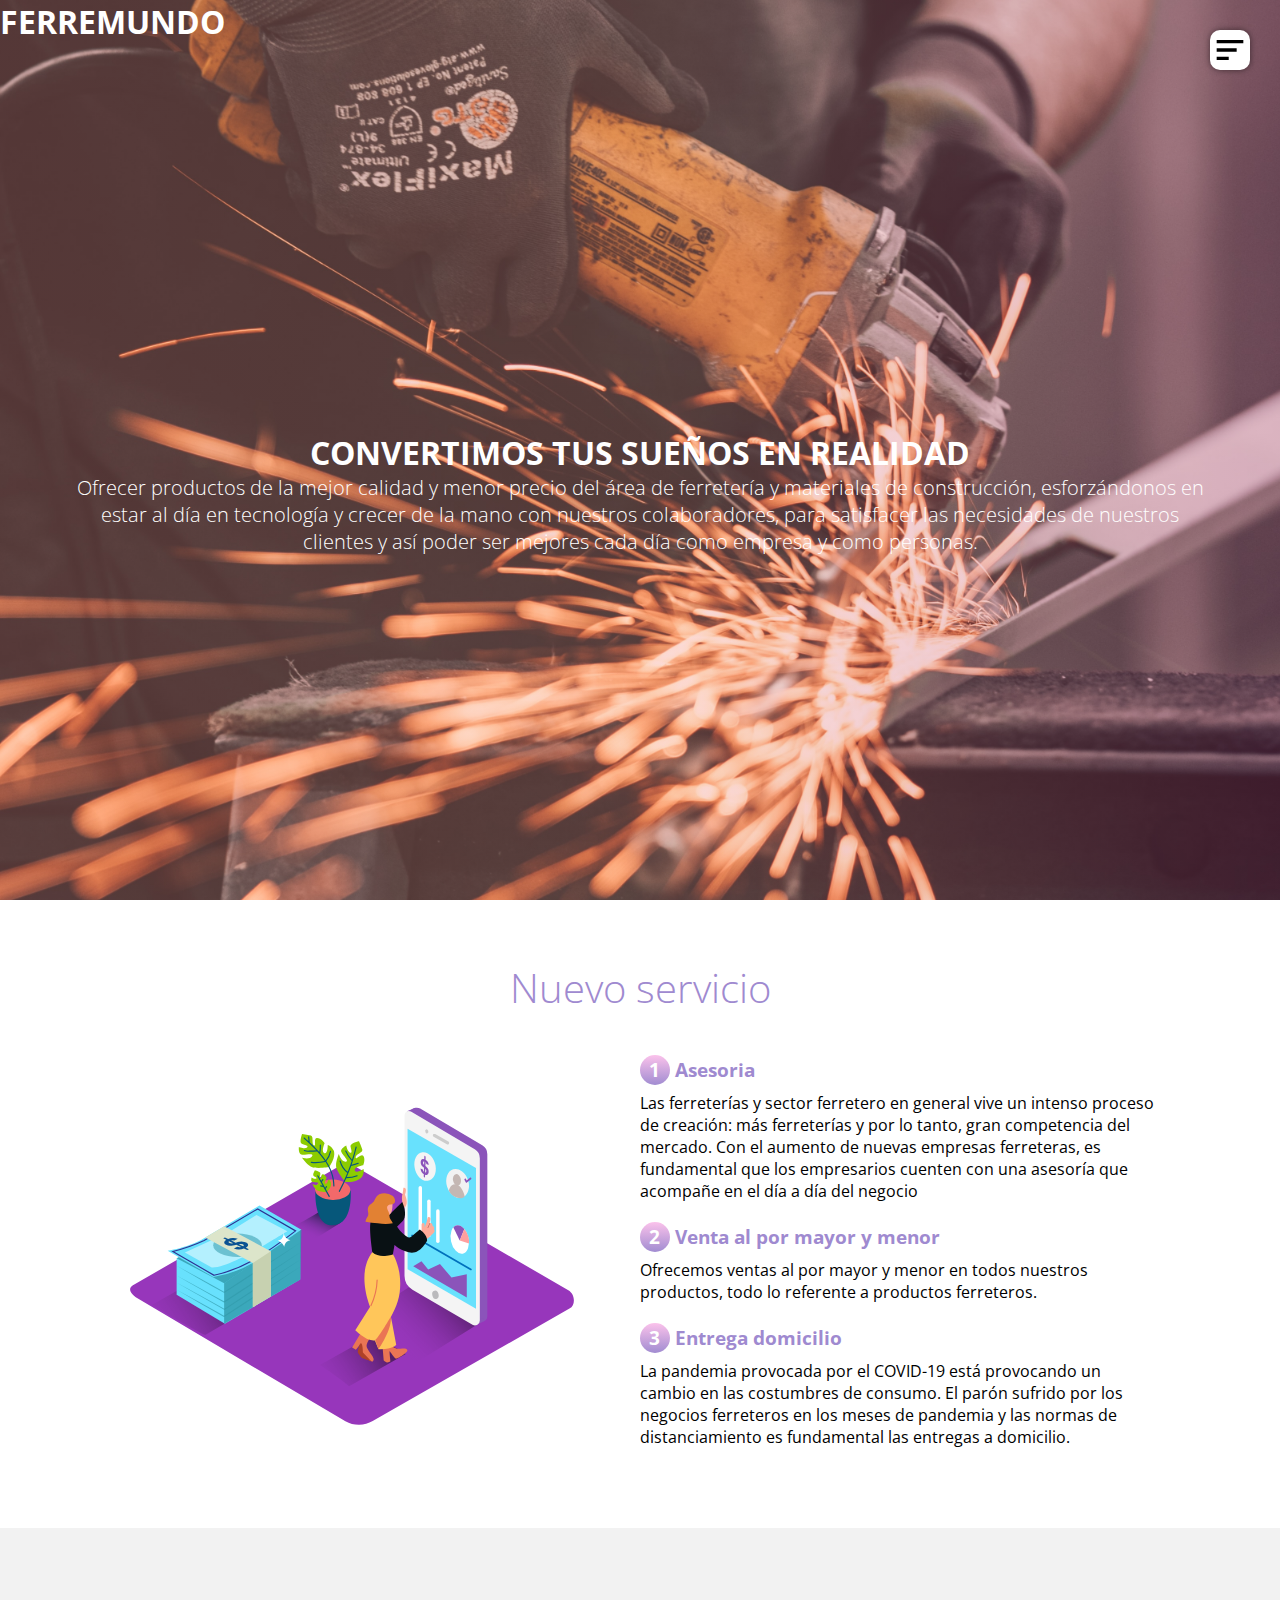
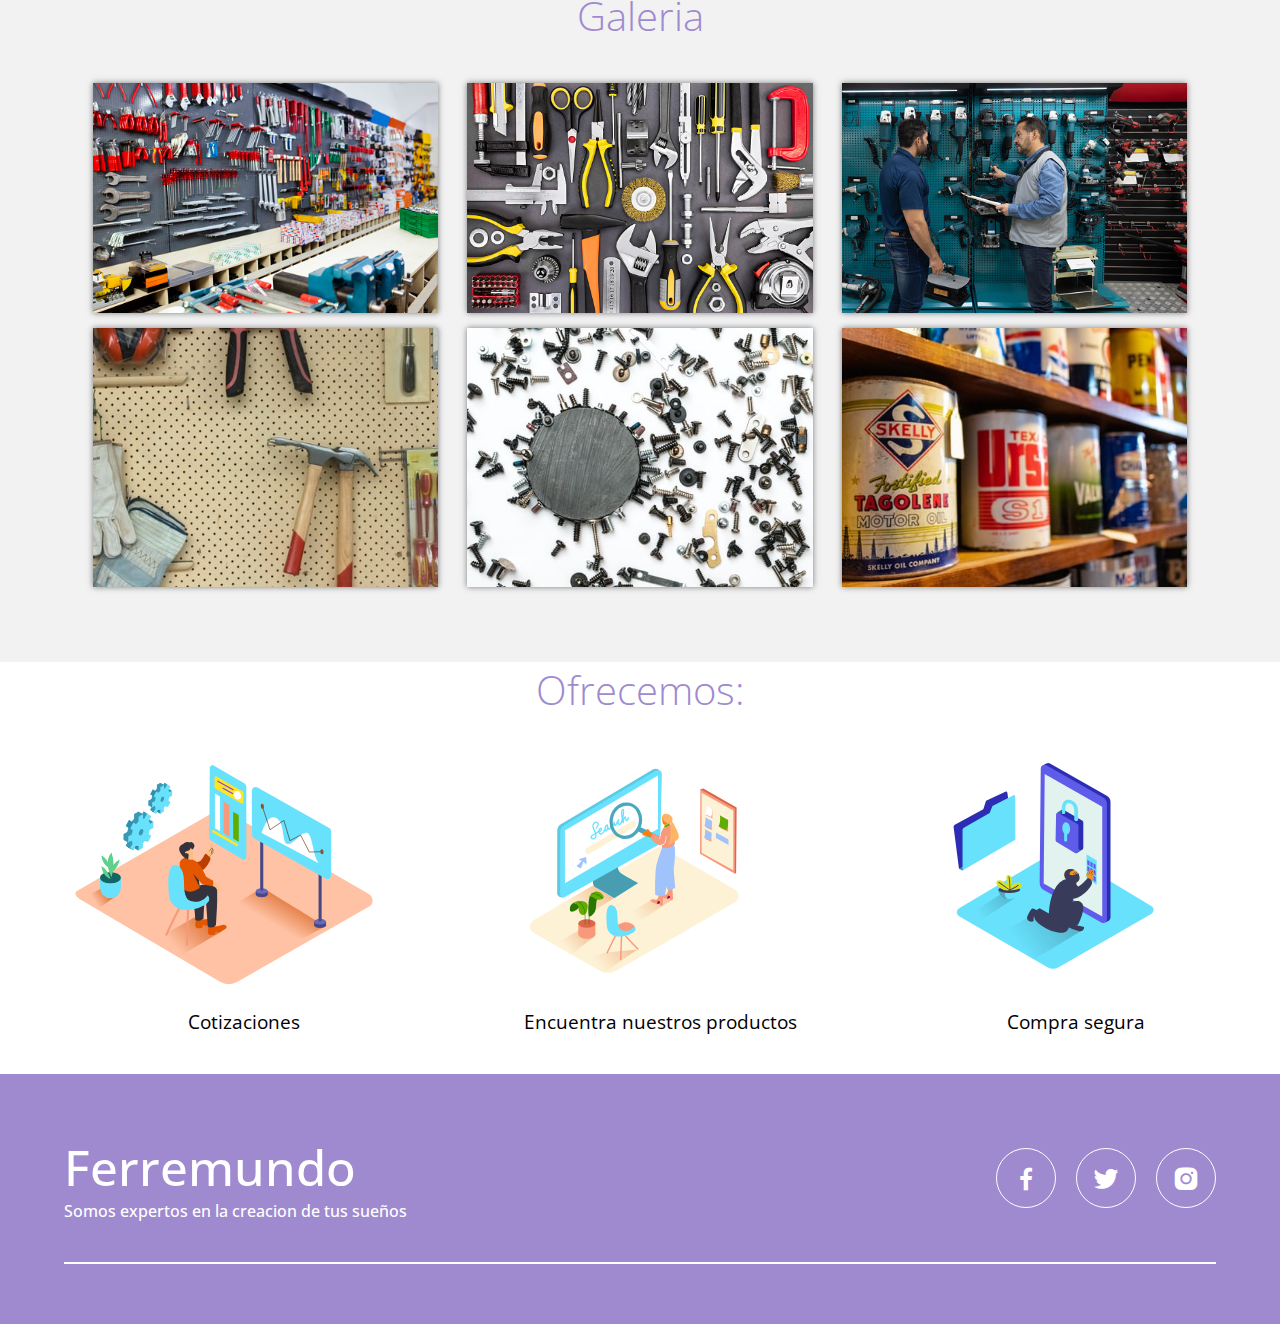
<file: proyecto/index.html>
<!DOCTYPE html>
<html lang="en">
<head>
    <meta charset="UTF-8">
    <meta http-equiv="X-UA-Compatible" content="IE=edge">
    <meta name="viewport" content="width=device-width, initial-scale=1.0">
    <title>ferreteria</title>
    <link rel="stylesheet" href="css/estilos.css">
    <link href="https://fonts.googleapis.com/css2?family=Open+Sans:wght@300;400;700&display=swap" rel="stylesheet">
    <link href='https://unpkg.com/boxicons@2.1.1/css/boxicons.min.css' rel='stylesheet'>
    

</head>
<body>
    <header class="header" id="inicio">
        <h1 style="color: white;">FERREMUNDO</h1>
        <img src="img/hanburguesa.svg" alt="" class="hanburguer">
        <nav class="menu-navegacion">
            <a href="#inicio">Inicio</a>
            <a href="#servicio">Servicio</a>
            <a href="#portafolio">Portafolio</a>
            <a href="#ofrecemos">Ofrecemos</a>
            <a href="#contacto">Contacto</a>
        </nav>
        <div class="contenedor head">
            <h1 class="titulo">CONVERTIMOS TUS SUEÑOS EN REALIDAD</h1>
            <p class="copy">Ofrecer productos de la mejor calidad y menor precio del
                 área de ferretería y materiales de construcción, esforzándonos en
                  estar al día en tecnología y crecer de la mano con nuestros colaboradores,
                   para satisfacer las necesidades de nuestros clientes y así poder ser mejores cada día
                    como empresa y como personas. </p>
        </div>
    </header>
    <main>
        <section class="contenedor" id="servicio">
            <h2 class="subtitulos">Nuevo servicio</h2>
            <div class="contenedor-servicio">
                <img src="img/checklist.svg" alt="">
                <div class="checklist-servicio">
                    <div class="service">
                        <h3 class="n-service"><span class="number">1</span>Asesoria</h3>
                        <p>Las ferreterías y sector ferretero en general vive un intenso proceso de creación:
                             más ferreterías y por lo tanto, gran competencia del mercado.
                              Con el aumento de nuevas empresas ferreteras, es fundamental 
                              que los empresarios cuenten con una asesoría que acompañe en el día a día del negocio</p>
                    </div>
                    <div class="service">
                        <h3 class="n-service"><span class="number">2</span>Venta al por mayor y menor</h3>
                        <p>Ofrecemos ventas al por mayor y menor en todos nuestros productos, todo lo referente a productos ferreteros.</p>
                    </div>
                    <div class="service">
                        <h3 class="n-service"><span class="number">3</span>Entrega domicilio</h3>
                        <p>La pandemia provocada por el COVID-19 está provocando un cambio en las costumbres de consumo.
                             El parón sufrido por los negocios ferreteros en los meses de pandemia
                            y las normas de distanciamiento es fundamental las entregas a domicilio.</p>
                    </div>
                </div>
            </div>
        </section>
        <section class="gallery" id="portafolio">
            <div class="contenedor">
                <h2 class="subtitulos">Galeria</h2>
                <div class="contenedor-galeria">
                    <img src="img/uno.jpg" alt="" class="img-galeria">
                    <img src="img/dos.jpg" alt="" class="img-galeria">
                    <img src="img/tres.jpg" alt="" class="img-galeria">
                    <img src="img/cuatro.jpg" alt="" class="img-galeria">
                    <img src="img/sinco.jpg" alt="" class="img-galeria">
                    <img src="img/seis.jpg" alt="" class="img-galeria">
                </div>
            </div>
        </section>
        
        <setion class="contenedor" id="ofrecemos">
            <h2 class="subtitulos">Ofrecemos: </h2>
            <section class="experts">
                <div class="cont-expert">
                   <a href="#" onclick="alert('Estas a punto de acesorarte')">
                    <img src="img/pie-chart.svg" alt="" ></a>
                    <h3 class="n-expert">Cotizaciones</h3>
                </div>
                <div class="cont-expert">
                   <a href="buscador.html"><img src="img/search _engine.svg" alt=""></a>
                    <h3 class="n-expert">Encuentra nuestros productos</h3>
                </div>
                <div class="cont-expert">
                    <a href="#" onclick="alert('Tus compras estan protegidas')"><img src="img/security.svg" alt=""></a>
                    <h3 class="n-expert">Compra segura</h3>
                </div>
            </section>
        </setion>
    </main>
    <footer id="contacto">
        <div class="contenedor footer-content">
            <div class="contact-us">
                <h2 class="brand">Ferremundo</h2>
                <p>Somos expertos en la creacion de tus sueños</p>
            </div>
            <div class="social-media">
                <a href="./" class="social-media-icon">
                    <i class='bx bxl-facebook'></i>
                <a href="./" class="social-media-icon">
                    <i class='bx bxl-twitter'></i>
                <a href="./" class="social-media-icon">
                    <i class='bx bxl-instagram-alt'></i></a>
            </div>
        </div>
        <div class="line"></div>
    </footer>

    <script src="javascrip/menu.js"></script>
</body>
</html>
</file>
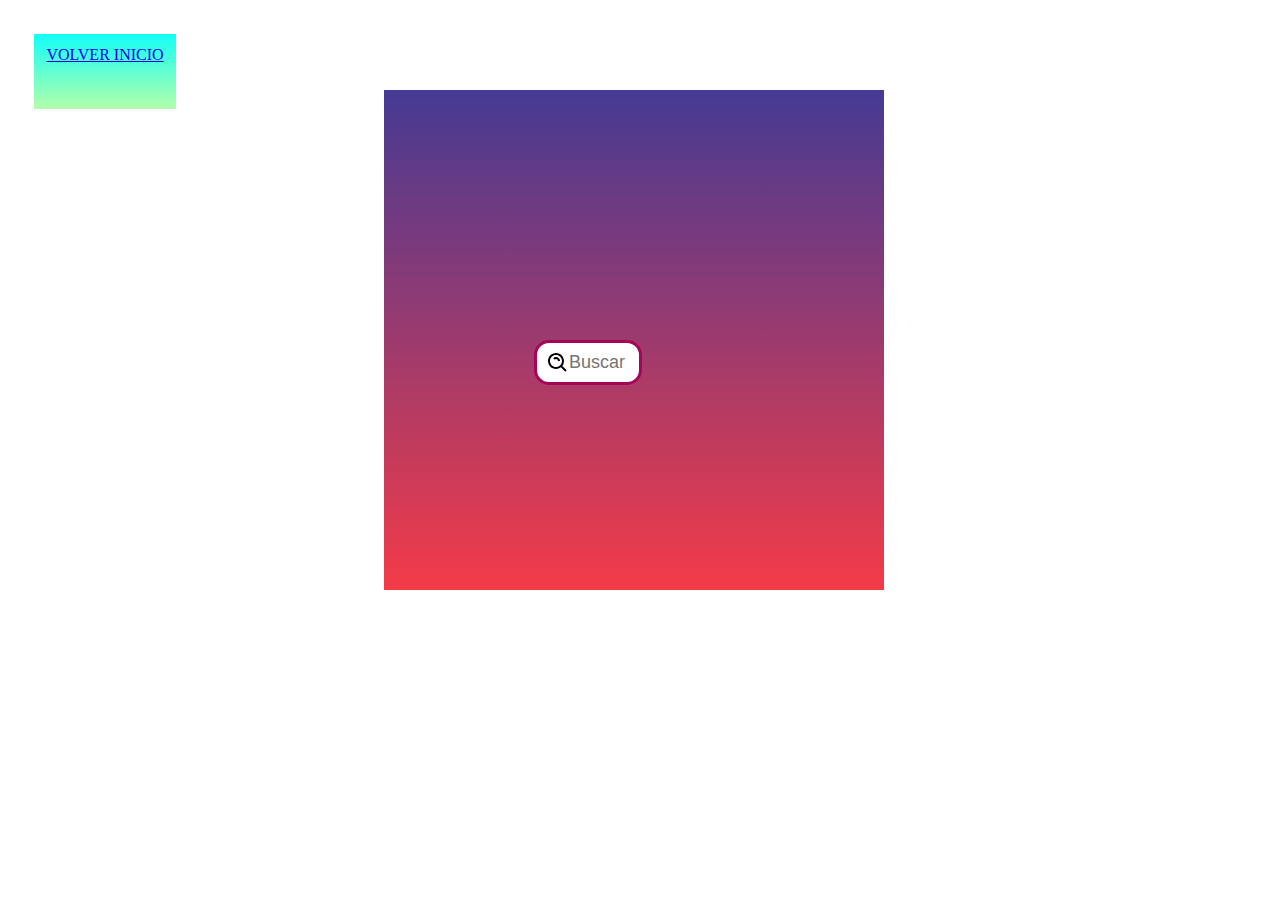
<file: proyecto/buscador.html>
<!DOCTYPE html>
<html lang="en">
<head>
    <meta charset="UTF-8">
    <meta http-equiv="X-UA-Compatible" content="IE=edge">
    <meta name="viewport" content="width=device-width, initial-scale=1.0">
    <link rel="stylesheet" href="css/buscador.css">
    <title>Buscador</title>
    
</head>
<body>
    <a href="index.html" class="volver">VOLVER INICIO</a>
    <section>
        <div class="box">
            <input type="text" name="search"
            placeholder="Buscar cualquier cosa" 
            class="src" autocomplete="off">
        </div>
    </section>
</body>
</html>
</file>
<file: proyecto/css/estilos.css>
*{
    margin: 0;
    padding: 0;
    box-sizing: border-box;
}
:root{
    scroll-behavior: smooth;
}
body{
    font-family: 'Open Sans', sans-serif;
}
.contenedor{
    width: 90%;
    max-width: 1200px;
    overflow: hidden;
    margin: auto;
    padding: 60px 0;
}

header{
    height: 100vh;
    background-image: linear-gradient(to right, rgba(255, 128, 119, 0.3) 0%, rgba(255, 133, 122, 0.3) 0%,
     rgba(255, 140, 127, 0.3) 21%, rgba(249, 144, 133, 0.3) 52%,
      rgba(207, 85, 107, 0.3) 78%, rgba(177, 42, 91, 0.3) 100%), url(../img/cabecera.jpg);
    background-repeat: no-repeat;
    background-size: cover;
    background-attachment: fixed;
    background-position: center;
}
.head{
    text-align: center;
    padding: 0;
    height: 100%;
    display: flex;
    justify-content: center;
    align-items: center;
    flex-direction: column;
    color: #fff;
}
.hanburguer{
    position: fixed;
    top: 30px;
    right: 30px;
    background: #fff;
    width: 40px;
    height: 40px;
    cursor: pointer;
    border-radius: 10px;
    box-shadow: 0 0 6px rgba(0, 0, 0, .5);
}
.menu-navegacion{
    position: fixed;
    top: 0;
    right: 0;
    width: 30vw;
    height: 100%;
    background-image: linear-gradient(to top, rgba(168, 237, 233, 0.8) 0%, rgba(254, 214, 227, 0.8) 100%);
    display: flex;
    flex-direction: column;
    align-items: center;
    transition: transform .3s ease-in-out;
    transform: translate(110%);
    box-shadow:0 0 px rgba(0, 0, 0, .5);
}
.spread{
    transform: translate(0);
}
.menu-navegacion a{
    color: rgba(14, 29, 247, 0.897);
    text-decoration: none;
    margin-bottom: 10%;
    margin-top: 5%;
    font-weight: bold;
}
.menu-navegacion a:hover{
    background-image: linear-gradient(60deg, rgba(171, 236, 214, 0.7) 0%, rgba(251, 237, 150, 0.7) 100%);
}
.tiulo{
    font-size: 60px;
    margin-bottom: 15px;
}
.copy{
    font-weight: 300;
    font-size: 20px;
}

.subtitulos{
    text-align: center;
    font-weight: 300;
    color: #9f8ad0;
    margin-bottom: 40px;
    font-size: 40px;
}
.contenedor-servicio{
    display: flex;
    justify-content: space-evenly;
    align-items: center;
    flex-wrap: wrap;
}
.contenedor-servicio img{
    width: 40%;
}
.checklist-servicio{
    width: 45%;
}
.service{
    margin-bottom: 20px;
}
.n-service{
    margin-bottom: 7px;
    color: #9f8ad0;
}
.number{
    display: inline-block;
    background-image: linear-gradient(to top, #a18cd1 0%, #fbc2eb 100%);
    width: 30px;
    height: 30px;
    color: #fff;
    text-align: center;
    border-radius: 50px;
    font-weight: 700;
    line-height: 30px;
    margin-right: 5px;
}
.gallery{
    background: #f2f2f2;
}
.contenedor-galeria{
    display: flex;
    justify-content: space-evenly;
    flex-wrap: wrap;
}
.img-galeria{
    object-fit: cover;
    width: 30%;
    display: block;
    margin-bottom: 15px;
    box-shadow: 0 0 6px rgba(0, 0, 0, .5);
    cursor: pointer;
}
.imagen-light{
    position: fixed;
    background: rgba(0, 0, 0, .5);
    width: 100%;
    height: 100%;
    top: 0;
    left: 0;
    display: flex;
    justify-content: center;
    align-items: center;
    transform: translate(100%);
    transition: transform .2s ease-in-out;
}
.show{
    transform: translate(0);
}
.agregar-imagen{
    object-fit: cover;
    width: 60%;
    border-radius: 10px;
    transform: scale(0);
    transition: transform .3s .2s;
}
.showImage{
    transform: scale(1);
}
.close{
    position: absolute;
    top: 15px;
    right: 15px;
    width: 40px;
    cursor: pointer;
}

.experts{
    display: flex;
    justify-content: space-evenly;
    align-items: center;
    flex-wrap: wrap;
}
.cont-expert{
    width: 30%;
    text-align: center;
    margin-bottom: 20px;
}
.cont-expert img{
    width: 80%;
    display: block;
    margin:0 auto;
    cursor: pointer;
}
.cont-expert img:hover{
    background-image: linear-gradient(to top, #cc208e 0%, #6713d2 100%);
}
.n-expert{
    display: inline-block;
    margin: 20px;
    width: 100%;
    font-weight: 400;
}

footer{
    background: #9f8ad0;
    padding-bottom: 0.1px;
}
.footer-content{
    display: flex;
    justify-content: space-between;
    align-items: center;
    flex-wrap: wrap;
    padding-top: 60px;
    padding-bottom: 40px;
}
.contact-us{
    width: 40%;
    color: #fff;
}
.brand{
    font-weight: 500;
    font-size: 49px;
}
.brand+p{
    font-weight: 500;
}
.social-media{
    width: 50%;
    display: flex;
    justify-content: flex-end;
}
.social-media-icon{
    display: inline-block;
    margin-left: 20px;
    width: 60px;
    height: 60px;
    border: 1px solid #fff;
    border-radius: 50%;
    text-align: center;
    color: #fff;
}
.social-media-icon:hover{
    background: #fff;
    color: #764ba2;
}

.social-media-icon i{
    font-size: 30px;
    line-height: 60px;
}
.line{
    width: 90%;
    max-width: 1200px;
    margin:0 auto ;
    height: 2px;
    background: #fff;
    margin-bottom: 60px;
}
</file>
<file: proyecto/css/buscador.css>
.volver{
    position: absolute;
    width: 150x;
    height: 50px;
    text-align: center;
    padding: 1%;
    margin: 2%;
    background-image: linear-gradient(to top, #b3ffab 0%, #12fff7 100%);
}
.volver:hover{
    background-image: linear-gradient(to right, #ed6ea0 0%, #ec8c69 100%);
}

section{
    background-image: linear-gradient(to top, #f43b47 0%, #453a94 100%);
    width: 500px;
    height: 500px;
    position: absolute;
    top: 10%;
    left: 30%;
    transform: translate(-30% -30%);
    font-family: sans-serif;
}
.box{
    position: absolute;
    top: 50%;
    left: 30%;
    transform: translate(-50% -50%);
}
input.src{
    padding: 9px 10px 9px 32px;
    outline: none;
    font-size: 18px;
    border-radius: 15px;
    color: #444;
    border:3px solid #a50559;
    background: #fff url(../img/search.svg) 
    no-repeat 9px center;
    width: 60px;
    transition: all .5s;
}
input.src:hover{
    width: 180px;
    background-color: #fff;
    border-color: #8c10b3;
    box-shadow: 0 0 5px #6dcff680;
}
</file>
